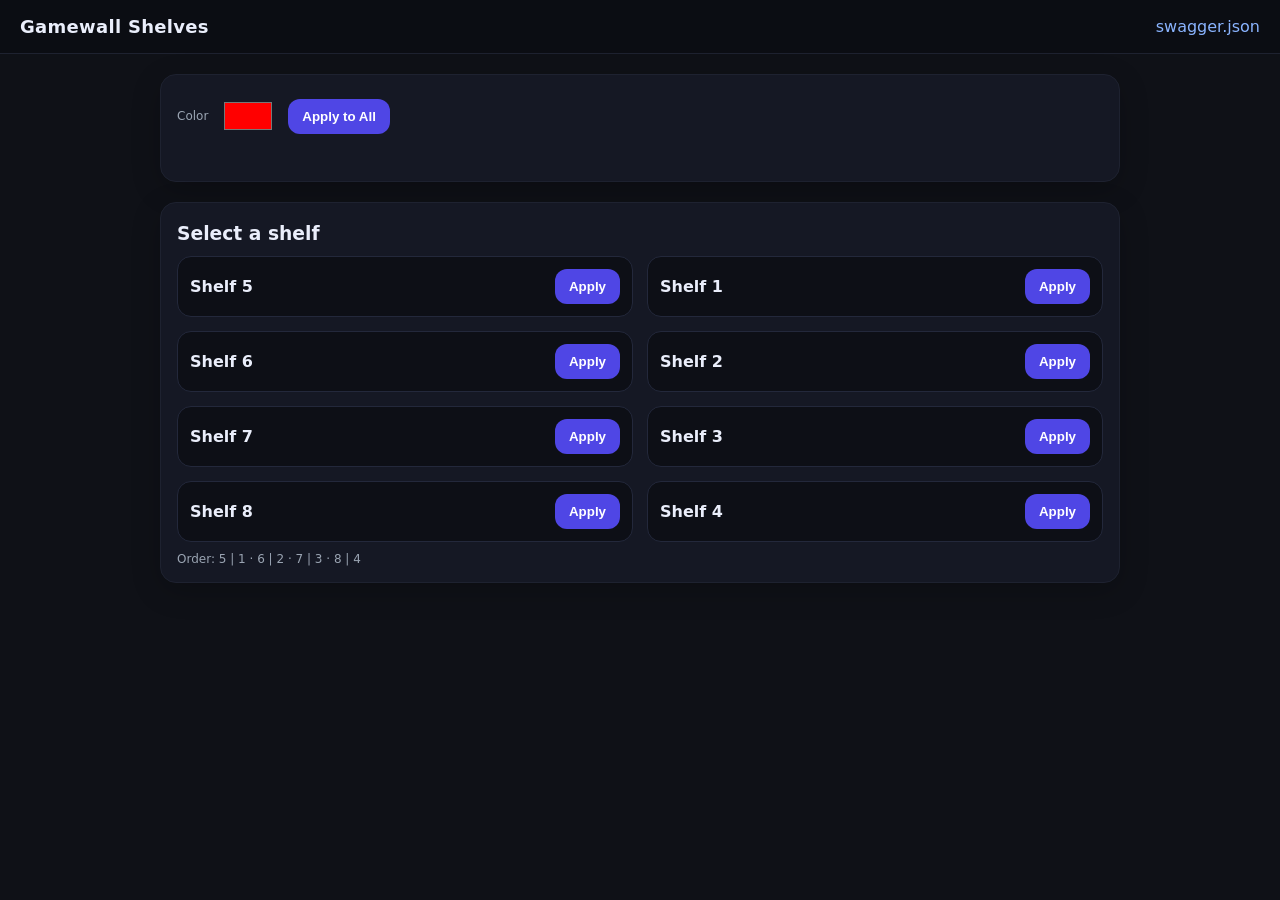
<file: gamewall/public/index.html>
<!-- File: public/index.html
     Responsive control UI with strict 2-column layout:
     Rows: (5|1), (6|2), (7|3), (8|4)
     IP/port hardcoded and not displayed. -->
<!doctype html>
<html lang="en">
<head>
<meta charset="utf-8"/>
<meta name="viewport" content="width=device-width, initial-scale=1"/>
<title>Gamewall Shelves</title>
<style>
  :root{--bg:#0f1117;--fg:#eaeefb;--muted:#9aa4b2;--card:#151824;--accent:#4f46e5;}
  html,body{background:var(--bg);color:var(--fg);margin:0;font-family:system-ui,-apple-system,Segoe UI,Roboto,Ubuntu,Cantarell,"Helvetica Neue",Arial,"Noto Sans",sans-serif;}
  header{padding:16px 20px;display:flex;gap:16px;align-items:center;background:#0b0d13;border-bottom:1px solid #1e2230;}
  h1{font-size:18px;margin:0;letter-spacing:.3px;}
  main{padding:20px;max-width:960px;margin:0 auto;display:grid;grid-template-columns:1fr;gap:20px;}
  .card{background:var(--card);border:1px solid #1e2230;border-radius:16px;padding:16px;box-shadow:0 8px 30px rgba(0,0,0,.2);}
  /* STRICT two-column grid: children flow as cells: 5,1,6,2,7,3,8,4 */
  .rows{display:grid;grid-template-columns:1fr 1fr;gap:14px;}
  .shelf{display:flex;gap:12px;align-items:center;justify-content:space-between;padding:12px;border-radius:14px;border:1px solid #23283b;background:#0d0f16;}
  .shelf-title{font-weight:700;}
  button{background:var(--accent);color:white;border:none;padding:10px 14px;border-radius:12px;cursor:pointer;font-weight:600;}
  .row{display:flex;gap:12px;align-items:center;margin:6px 0;}
  .small{font-size:12px;color:var(--muted);}
  input[type="color"]{width:56px;height:38px;border:none;background:transparent;}
  .status{margin-top:8px;min-height:22px;font-size:13px;color:#9ee493;}
  .error{color:#ff6b6b;}
  a{color:#8ab4ff;text-decoration:none;}
  /* Mobile: stack to one column when very narrow */
  @media (max-width: 460px){
    .rows{grid-template-columns:1fr;}
    header{flex-wrap:wrap;}
  }
</style>
</head>
<body>
<header>
  <h1>Gamewall Shelves</h1>
  <div style="flex:1"></div>
  <a href="/swagger.json" target="_blank">swagger.json</a>
</header>

<main>
  <section class="card">
    <div class="row">
      <label for="color" class="small">Color</label>
      <input id="color" type="color" value="#ff0000" aria-label="Color picker">
      <button id="all">Apply to All</button>
    </div>
    <div id="status" class="status"></div>
  </section>

  <section class="card">
    <h3 style="margin:4px 0 12px 0;">Select a shelf</h3>

    <!-- EXACT ORDER AS REQUESTED: 5|1, 6|2, 7|3, 8|4 -->
    <div class="rows">
      <div class="shelf"><span class="shelf-title">Shelf 5</span><button data-shelf="5">Apply</button></div>
      <div class="shelf"><span class="shelf-title">Shelf 1</span><button data-shelf="1">Apply</button></div>

      <div class="shelf"><span class="shelf-title">Shelf 6</span><button data-shelf="6">Apply</button></div>
      <div class="shelf"><span class="shelf-title">Shelf 2</span><button data-shelf="2">Apply</button></div>

      <div class="shelf"><span class="shelf-title">Shelf 7</span><button data-shelf="7">Apply</button></div>
      <div class="shelf"><span class="shelf-title">Shelf 3</span><button data-shelf="3">Apply</button></div>

      <div class="shelf"><span class="shelf-title">Shelf 8</span><button data-shelf="8">Apply</button></div>
      <div class="shelf"><span class="shelf-title">Shelf 4</span><button data-shelf="4">Apply</button></div>
    </div>

    <div class="small" style="margin-top:10px;">Order: 5 | 1 · 6 | 2 · 7 | 3 · 8 | 4</div>
  </section>
</main>

<script>
  // Hardcoded WLED device (hidden from UI)
  const HOST = "192.168.178.146";
  const PORT = "21324";
  const TIMEOUT_SECONDS = 2;

  // Shelf LED ranges (from your shell scripts)
  const SHELF_RANGES = {
    1: [ { startIndex:   0, count: 13 }, { startIndex:  97, count: 20 } ],
    2: [ { startIndex:  13, count: 13 }, { startIndex:  84, count: 13 } ],
    3: [ { startIndex:  26, count: 13 }, { startIndex:  71, count: 13 } ],
    4: [ { startIndex:  39, count: 32 } ],
    5: [ { startIndex: 117, count: 13 }, { startIndex: 214, count: 20 } ],
    6: [ { startIndex: 130, count: 13 }, { startIndex: 201, count: 13 } ],
    7: [ { startIndex: 143, count: 13 }, { startIndex: 188, count: 13 } ],
    8: [ { startIndex: 156, count: 32 } ],
  };

  const statusEl = document.getElementById('status');

  function selectedColor(){ return document.getElementById('color').value.trim(); }

  async function applyRanges(ranges, color) {
    statusEl.classList.remove('error');
    statusEl.textContent = 'Sending...';
    try {
      const res = await fetch('/api/v1/wled/ranges-color', {
        method: 'POST',
        headers: { 'Content-Type': 'application/json' },
        body: JSON.stringify({
          host: HOST,
          port: PORT,
          timeoutSeconds: TIMEOUT_SECONDS,
          ranges: ranges.map(r => ({ ...r, color }))
        })
      });
      const data = await res.json().catch(() => ({}));
      if (!res.ok || data.ok === false) {
        statusEl.classList.add('error');
        statusEl.textContent = 'Error: ' + (data.error || res.status + ' ' + res.statusText);
      } else {
        statusEl.textContent = 'Applied.';
      }
    } catch (e) {
      statusEl.classList.add('error');
      statusEl.textContent = 'Network error: ' + e;
    }
  }

  // Attach handlers for each shelf button
  document.querySelectorAll('button[data-shelf]').forEach(btn => {
    btn.addEventListener('click', () => {
      const shelfNo = parseInt(btn.dataset.shelf, 10);
      const ranges = SHELF_RANGES[shelfNo] || [];
      if (!ranges.length) {
        statusEl.classList.add('error');
        statusEl.textContent = 'Unknown shelf.';
        return;
      }
      applyRanges(ranges, selectedColor());
    });
  });

  // Apply to all shelves
  document.getElementById('all').addEventListener('click', () => {
    const color = selectedColor();
    const all = [];
    Object.values(SHELF_RANGES).forEach(arr => arr.forEach(r => all.push(r)));
    applyRanges(all, color);
  });
</script>
</body>
</html>
</file>
